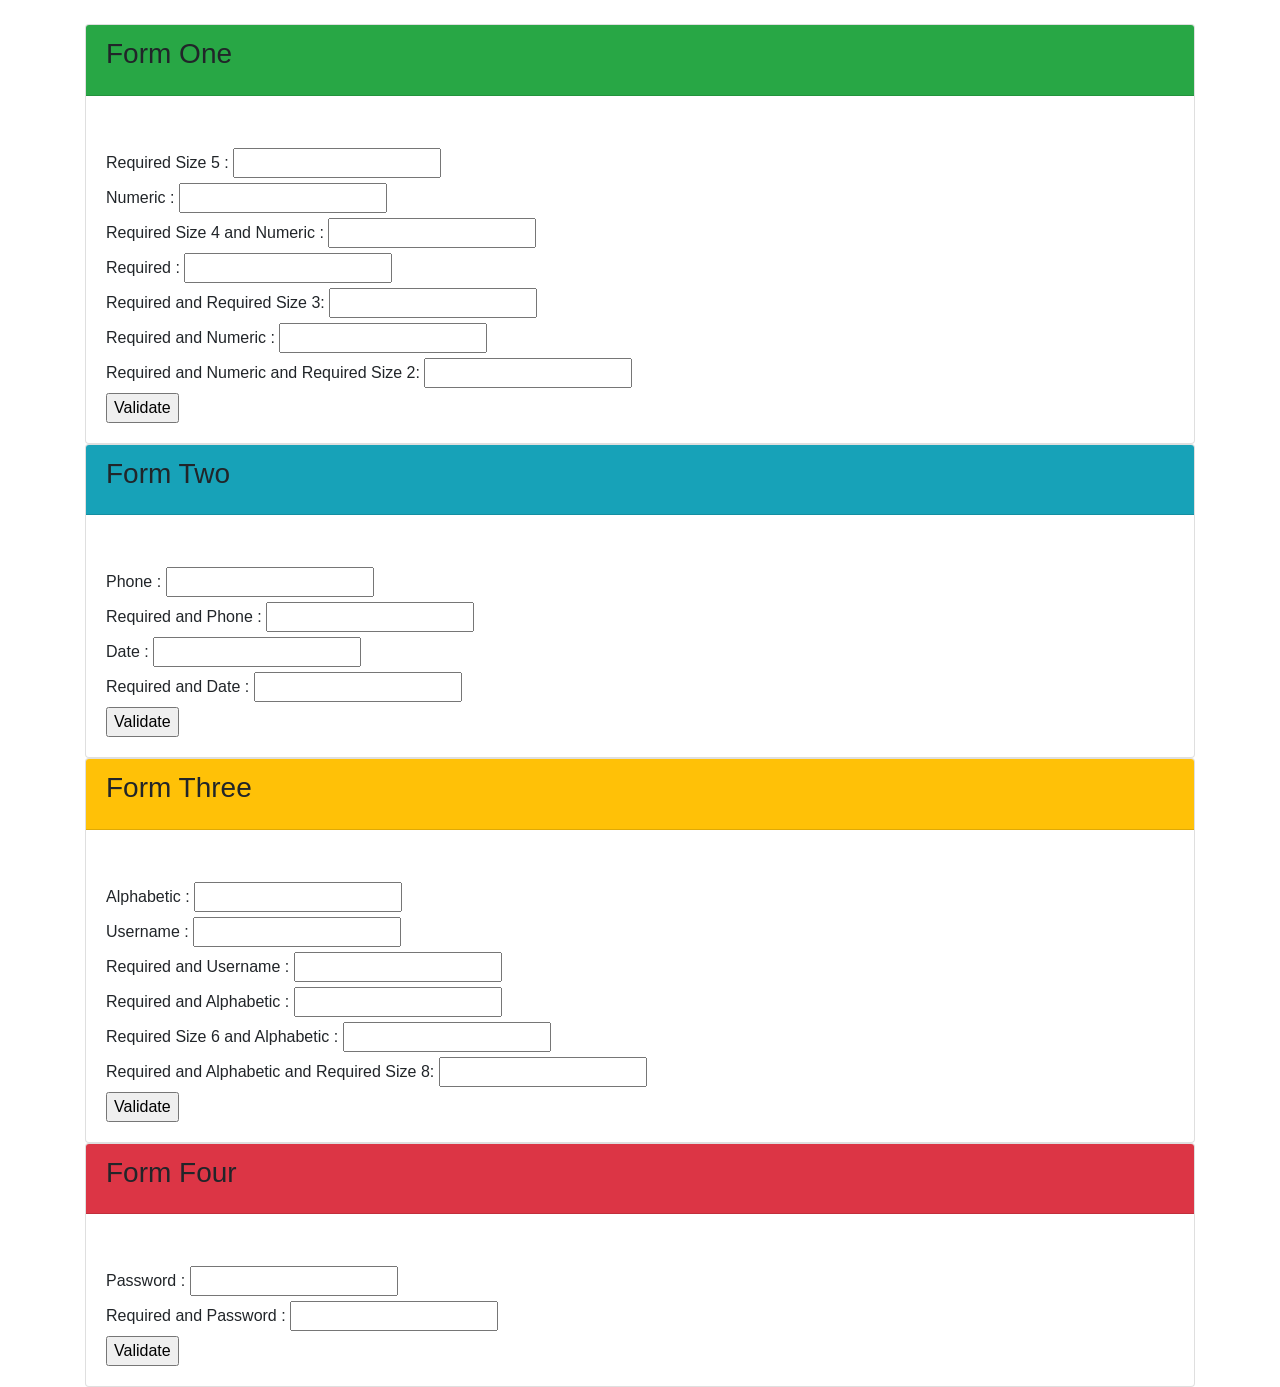
<file: index.html>
<!DOCTYPE html>

<!-- Use this html file to verify your javascript library is functional you should not need to make
any changes to this file for your Javascript library to work -->

<html>
  <head>
    <title>Form Validation Project</title>
    <link
      rel="stylesheet"
      href="https://cdn.jsdelivr.net/npm/bootstrap@4.5.3/dist/css/bootstrap.min.css"
      integrity="sha384-TX8t27EcRE3e/ihU7zmQxVncDAy5uIKz4rEkgIXeMed4M0jlfIDPvg6uqKI2xXr2"
      crossorigin="anonymous"
    />
    <!-- Location of user Validation Javascript -->
    <script type="text/javascript" src="./index.js" defer></script>
    <!-- Optional user Validation stylesheet -->
    <link rel="stylesheet" href="./style.css" />
  </head>

  <body>
    <br />
    <div class="container">
      <div class="card">
        <div class="card-header bg-success">
          <h3 class="card-title">Form One</h3>
        </div>
        <div class="card-body">
          <div class="errors">
            <!-- Error messages can go here -->
          </div>
          <form id="form1" novalidate onsubmit="handleSubmit(event)">
            <div>
              <label for="requiredSize">Required Size 5 : </label>
              <input
                type="text"
                name="requiredSize"
                id="requiredSize"
                class="required_size"
                minlength="5"
              />
            </div>
            <div>
              <label for="numeric">Numeric : </label>
              <input type="text" name="numeric" id="numeric" class="numeric" />
            </div>
            <div>
              <label for="requiredSizeNumeric"
                >Required Size 4 and Numeric :
              </label>
              <input
                type="text"
                name="requiredSizeNumeric"
                id="requiredSizeNumeric"
                class="required_size numeric"
                minlength="4"
              />
            </div>
            <div>
              <label for="required">Required : </label>
              <input
                type="text"
                name="required"
                id="required"
                class="required"
              />
            </div>
            <div>
              <label for="requiredRequiredSize"
                >Required and Required Size 3:
              </label>
              <input
                type="text"
                name="requiredRequiredSize"
                id="requiredRequiredSize"
                class="required required_size"
                minlength="3"
              />
            </div>
            <div>
              <label for="requiredNumeric">Required and Numeric : </label>
              <input
                type="text"
                name="requiredNumeric"
                id="requiredNumeric"
                class="numeric required"
              />
            </div>

            <div>
              <label for="requiredNumericRequiredSize"
                >Required and Numeric and Required Size 2:
              </label>
              <input
                type="text"
                name="requiredNumericRequiredSize"
                id="requiredNumericRequiredSize"
                class="numeric required required_size"
                minlength="2"
              />
            </div>
            <div>
              <input type="submit" name="submitBtn" value="Validate" />
            </div>
          </form>
        </div>
      </div>
    </div>

    <div class="container">
      <div class="card info">
        <div class="card-header bg-info">
          <h3 class="card-title">Form Two</h3>
        </div>
        <div class="card-body">
          <div class="errors">
            <!-- Error messages can go here -->
          </div>
          <form novalidate>
            <div>
              <label for="phone">Phone : </label>
              <input type="text" name="phone" id="phone" class="phone" />
            </div>
            <div>
              <label for="requiredPhone">Required and Phone : </label>
              <input
                type="text"
                name="requiredPhone"
                id="requiredPhone"
                class="phone required"
              />
            </div>
            <div>
              <label for="date">Date : </label>
              <input type="text" name="date" id="date" class="date" />
            </div>
            <div>
              <label for="requiredDate">Required and Date : </label>
              <input
                type="text"
                name="requiredDate"
                id="requiredDate"
                class="required date"
              />
            </div>
            <div>
              <input type="submit" name="submitBtn" value="Validate" />
            </div>
          </form>
        </div>
      </div>
    </div>

    <div class="container">
      <div class="card warning">
        <div class="card-header bg-warning">
          <h3 class="card-title">Form Three</h3>
        </div>
        <div class="card-body">
          <div class="errors">
            <!-- Error messages can go here -->
          </div>
          <form novalidate>
            <div>
              <label for="alphabetic">Alphabetic : </label>
              <input
                type="text"
                name="alphabetic"
                id="alphabetic"
                class="alphabetic"
              />
            </div>
            <div>
              <label for="username">Username : </label>
              <input
                type="text"
                name="username"
                id="username"
                class="username"
              />
            </div>
            <div>
              <label for="requiredUsername">Required and Username : </label>
              <input
                type="text"
                name="requiredUsername"
                id="requiredUsername"
                class="required username"
              />
            </div>
            <div>
              <label for="requiredAlphabetic">Required and Alphabetic : </label>
              <input
                type="text"
                name="requiredAlphabetic"
                id="requiredAlphabetic"
                class="required alphabetic"
              />
            </div>
            <div>
              <label for="requiredSizeAlphabetic"
                >Required Size 6 and Alphabetic :
              </label>
              <input
                type="text"
                name="requiredSizeAlphabetic"
                id="requiredSizeAlphabetic"
                class="required_size alphabetic"
                minlength="6"
              />
            </div>
            <div>
              <label for="requiredAlphabeticRequiredSize"
                >Required and Alphabetic and Required Size 8:
              </label>
              <input
                type="text"
                name="requiredAlphabeticRequiredSize"
                id="requiredAlphabeticRequiredSize"
                class="required alphabetic required_size"
                minlength="8"
              />
            </div>
            <div>
              <input type="submit" name="submitBtn" value="Validate" />
            </div>
          </form>
        </div>
      </div>
    </div>

    <div class="container">
      <div class="card">
        <div class="card-header bg-danger">
          <h3 class="card-title">Form Four</h3>
        </div>
        <div class="card-body">
          <div class="errors">
            <!-- Error messages can go here -->
          </div>
          <form novalidate>
            <div>
              <label for="password">Password : </label>
              <input
                type="text"
                name="password"
                id="password"
                class="password"
              />
            </div>
            <div>
              <label for="requiredPassword">Required and Password : </label>
              <input
                type="text"
                name="requiredPassword"
                id="requiredPassword"
                class="required password"
              />
            </div>
            <div>
              <input type="submit" name="submitBtn" value="Validate" />
            </div>
          </form>
        </div>
      </div>
    </div>
  </body>
</html>
</file>
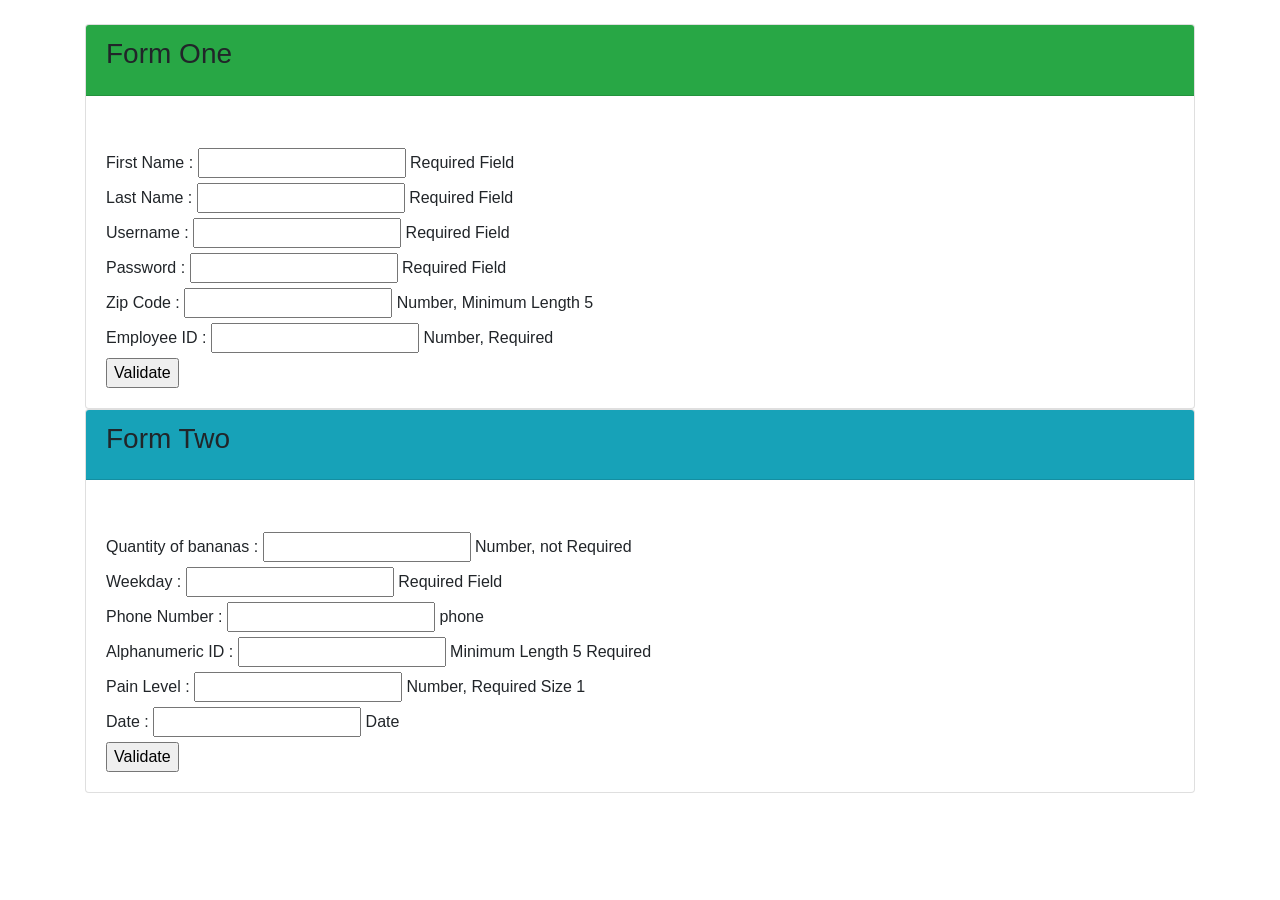
<file: basic-validation.html>
<!DOCTYPE html>

<!-- Use this html file to verify your javascript library is functional you should not need to make
any changes to this file for your Javascript library to work -->


<html>

<head>
    <title>Form Validation Project</title>
    <link rel="stylesheet" href="https://cdn.jsdelivr.net/npm/bootstrap@4.5.3/dist/css/bootstrap.min.css"
        integrity="sha384-TX8t27EcRE3e/ihU7zmQxVncDAy5uIKz4rEkgIXeMed4M0jlfIDPvg6uqKI2xXr2" crossorigin="anonymous">
    <!-- Location of user Validation Javascript -->
    <script type="text/javascript" src="./index.js" defer></script>
    <!-- Optional user Validation stylesheet -->
    <link rel="stylesheet" href="./style.css">
</head>

<body>
    <br>
    <div class="container">
        <div class="card">
            <div class="card-header bg-success">
                <h3 class="card-title">Form One</h3>
            </div>
            <div class="card-body">
                <div class="errors">
                    <!-- Error messages can go here -->
                </div>
                <form novalidate>
                    <div>
                        <label for="firstname">First Name : </label>
                        <input type="text" name="firstname" id="firstname" class="required alphabetic" /> Required Field
                    </div>
                    <div>
                        <label for="lastname">Last Name : </label>
                        <input type="text" name="lastname" id="lastname" class="required alphabetic" /> Required Field
                    </div>
                    <div>
                        <label for="username">Username : </label>
                        <input type="text" name="username" id="username" class="required username"/> Required Field
                    </div>
                    <div>
                        <label for="password">Password : </label>
                        <input type="text" name="password" id="password" class="required password"/> Required Field
                    </div>
                    <div>
                        <label for="zip">Zip Code : </label>
                        <input type="text" name="zip" id="zip" class="numeric required_size" minlength="5" /> Number, Minimum Length 5
                    </div>
                    <div>
                        <label for="ID">Employee ID : </label>
                        <input type="text" name="ID" id="ID" class="numeric required" /> Number, Required
                    </div>
                    <div>
                        <input type="submit" name="submitBtn" value="Validate">
                    </div>
                </form>
            </div>
        </div>
    </div>


    <div class="container">
        <div class="card info">
            <div class="card-header bg-info">
                <h3 class="card-title">Form Two</h3>
            </div>
            <div class="card-body">
                <div class="errors">
                    <!-- Error messages can go here -->
                </div>
                <form novalidate>
                    <div>
                        <label for="bananas">Quantity of bananas : </label>
                        <input type="text" name="bananas" id="bananas" class="numeric" /> Number, not Required
                    </div>
                    <div>
                        <label for="weekday">Weekday : </label>
                        <input type="text" name="weekday" id="weekday" class="required" /> Required Field
                    </div>
                    <div>
                        <label for="phone">Phone Number : </label>
                        <input type="text" name="phone" id="phone" class="phone"/> phone
                    </div>
                    <div>
                        <label for="alphaID">Alphanumeric ID : </label>
                        <input type="text" name="alphaID" id="alphaID" class="required_size required" minlength="5" /> Minimum Length 5 Required
                    </div>
                    <div>
                        <label for="painLevel">Pain Level : </label>
                        <input type="text" name="painLevel" id="painLevel" class="numeric required_size" minlength="1" /> Number, Required Size 1
                    </div>
                    <div>
                        <label for="Date">Date : </label>
                        <input type="text" name="Date" id="date" class="date"/> Date
                    </div>
                    <div>
                        <input type="submit" name="submitBtn" value="Validate">
                    </div>
                </form>
            </div>
        </div>
    </div>
</body>

</html>
</file>
<file: style.css>
.errors {
  padding-bottom: 2rem;
}

li {
  color: red;
}
</file>
